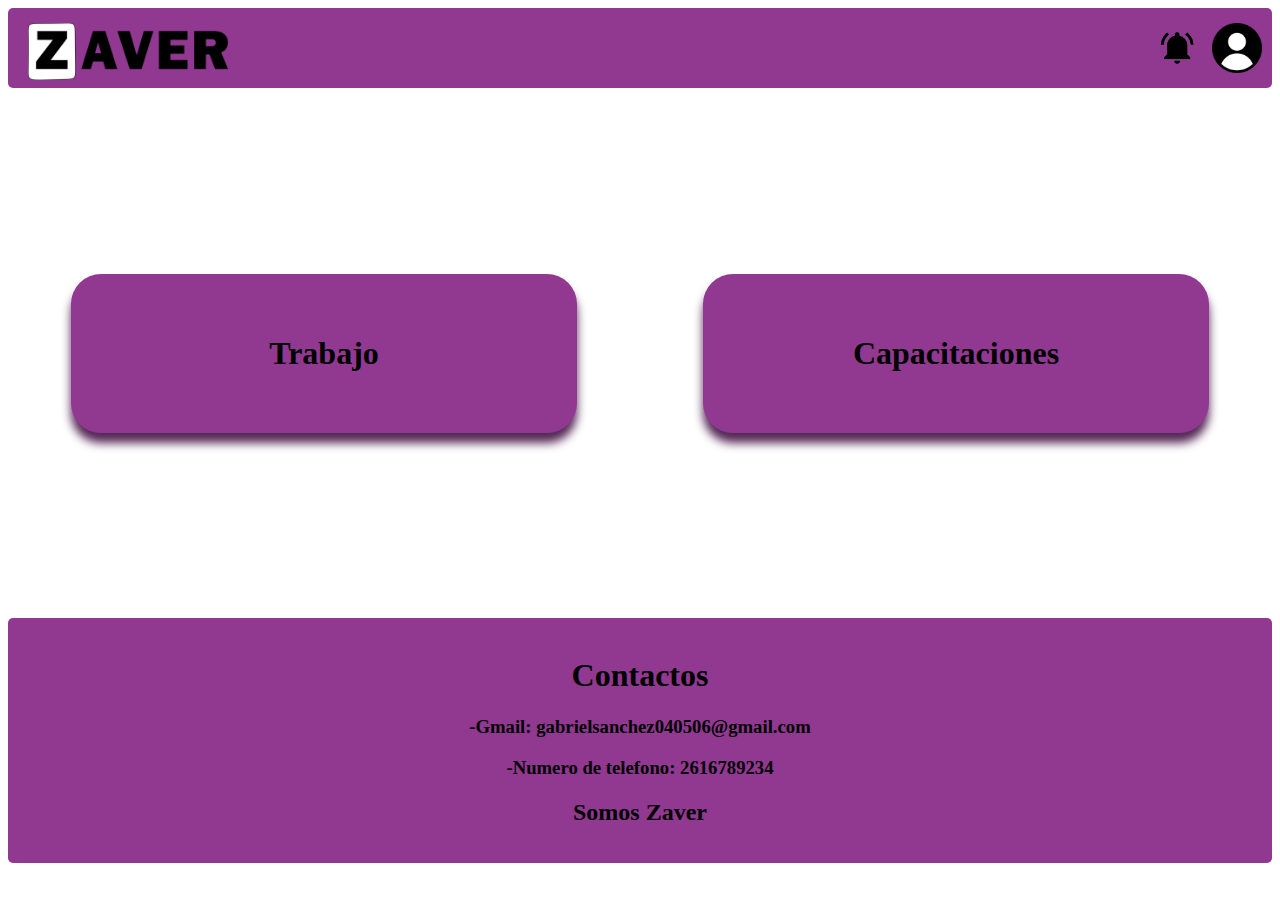
<file: index.html>
<!DOCTYPE html>
<html lang="en">
<head>
    <meta charset="UTFN-8">
    <meta http-equiv="X-UA-Compatible" content="IE=edge">
    <meta name="viewport" content="width=device-width, user-scalable-no, initial-scale=1.0, maximum-scale=1.0, minimum-scale=1.0">
    <title>Zaver</title>
    <link rel="stylesheet" href="art.css">
    <link rel="shortcut icon" href="Favicon .png">
</head>

<body>
    
   <header>
    <div class="cont-header">
        <a class="imagen" href="index.html"><img src="Isologotipo.png" width="200"></a>
    </div>
    <div class="cont-header">
        <img src="notificacion.png" width="60">
        <a href="perfil.html"><img class="imagen" src="585e4beacb11b227491c3399.png" width="50"></a>
    </div>
   </header>    

   <center>
    <div class="primer-contenedor1"> 

        <div class ="contenedores">
            <H1>Trabajo</H1>
            <nav class="dropdown-content">
                <a id="link" href="contratar.html">Contratar</a>
                <a id="link" href="Buscar.html">Buscar</a>
            </nav>
        </div>

        <div class="contenedores">
            <H1>Capacitaciones</H1>
            <nav class="dropdown-content">
                <a id="link" href="capacitaciones.html">Capacitaciones</a>
                <a id="link" href="MisCapacitaciones.html">Mis capacitaciones</a>
            </nav>
        </div>

   </div>
   
   <footer>
    <br>
    <h1>Contactos</h1>
    <h3>-Gmail: gabrielsanchez040506@gmail.com</h3>
    <h3>-Numero de telefono: 2616789234</h3>
    <h2>Somos Zaver</h2>
    <br>
   </footer>

   </center>

</body>

</html>
</file>
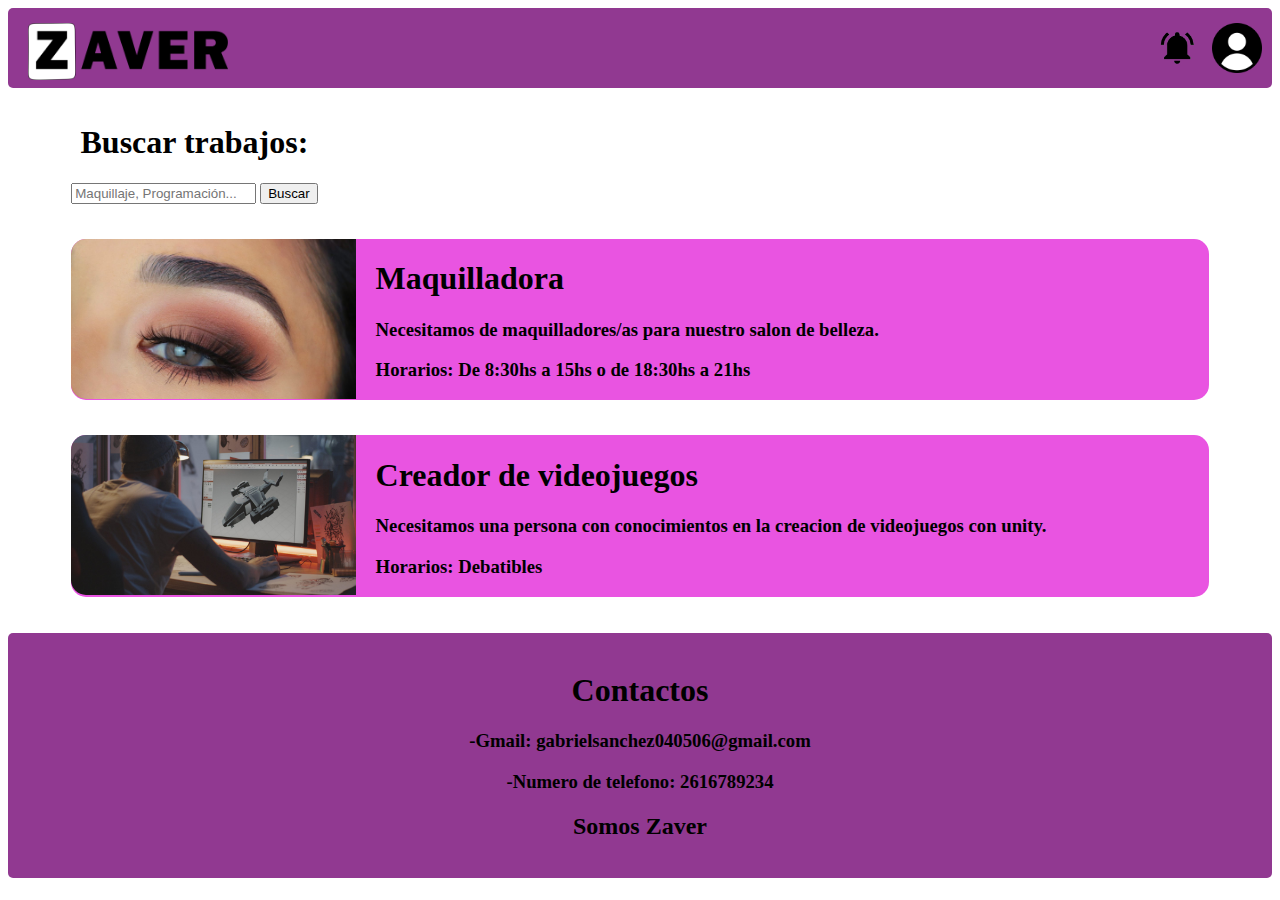
<file: Buscar.html>
<!DOCTYPE html>
<html lang="en">
<head>
    <meta charset="UTF-8">
    <meta http-equiv="X-UA-Compatible" content="IE=edge">
    <meta name="viewport" content="width=device-width, user-scalable-no, initial-scale=1.0, maximum-scale=1.0, minimum-scale=1.0">
    <title>Buscar Trabajo</title>
    <link rel="stylesheet" href="art.css">
    <link rel="shortcut icon" href="Favicon .png">
</head>
<body>
    <header>
        <div class="cont-header">
            <a class="imagen" href="index.html"><img src="Isologotipo.png" width="200"></a>
        </div>
        <div class="cont-header">
            <img src="notificacion.png" width="60">
            <a href="perfil.html"><img class="imagen" src="585e4beacb11b227491c3399.png" width="50"></a>
        </div>
       </header>

       <center>
        <div class="Busqueda-trabajo-cont">

         <div>
            <h1>Buscar trabajos:</h1> 
                <input type="search"  placeholder="Maquillaje, Programación...">
                <input type="submit" value="Buscar">
         </div>

        </div>

        <div class="contenedor-capacitaciones">
            <img class="imagenes-cap2" src="maxresdefault.jpg">
            <div class="texto-cap">
              <h1>Maquilladora</h1>
              <h3>Necesitamos de maquilladores/as para nuestro salon de belleza.</h3>
              <h3>Horarios: De 8:30hs a 15hs o de 18:30hs a 21hs</h3>
            </div>
        </div>

        <div class="contenedor-capacitaciones">
            <img class="imagenes-cap2" src="creacion de videojuegos.jpg">
            <div class="texto-cap">
              <h1>Creador de videojuegos</h1>
              <h3>Necesitamos una persona con conocimientos en la creacion de videojuegos con unity.</h3>
              <h3>Horarios: Debatibles</h3>
            </div>
        </div>

<br><br>

        <footer>
            <br>
            <h1>Contactos</h1>
            <h3>-Gmail: gabrielsanchez040506@gmail.com</h3>
            <h3>-Numero de telefono: 2616789234</h3>
            <h2>Somos Zaver</h2>
            <br>
        </footer>

       </center>


</body>
</html>
</file>
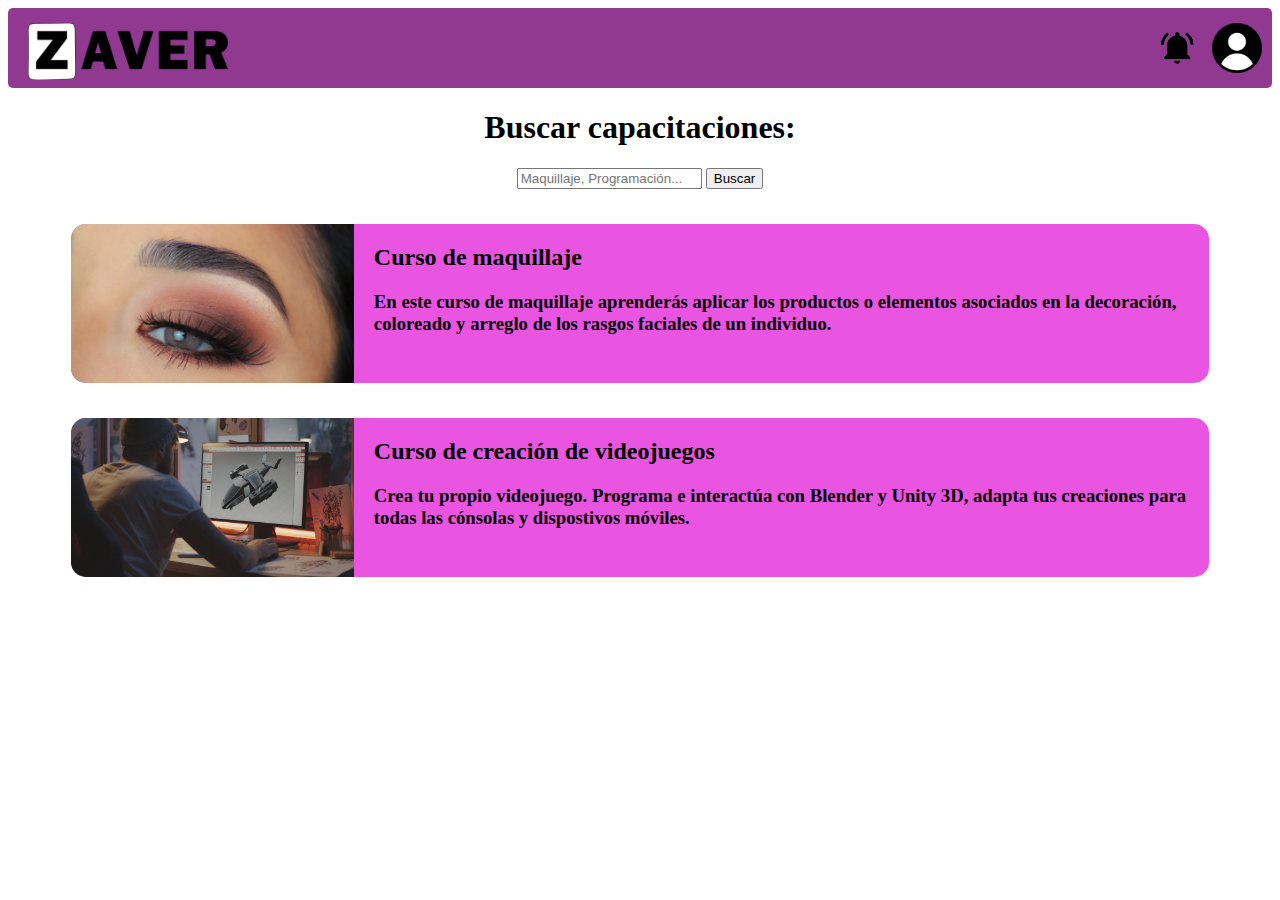
<file: capacitaciones.html>
<!DOCTYPE html>
<html lang="en">
<head>
    <meta charset="UTF-8">
    <meta http-equiv="X-UA-Compatible" content="IE=edge">
    <meta name="viewport" content="width=device-width, user-scalable-no, initial-scale=1.0, maximum-scale=1.0, minimum-scale=1.0">
    <title>Capacitaciones</title>
    <link rel="stylesheet" href="art.css">
    <link rel="shortcut icon" href="Favicon .png">
</head>
<body>

    <header>
        <div class="cont-header">
            <a class="imagen" href="index.html"><img src="Isologotipo.png" width="200"></a>
        </div>
        <div class="cont-header">
            <img src="notificacion.png" width="60">
            <a href="perfil.html"><img class="imagen" src="585e4beacb11b227491c3399.png" width="50"></a>
        </div>
       </header>

<center>

    <div class="primer-contenedor2">

            <h1>Buscar capacitaciones:</h1> <input type="search" class="" placeholder="Maquillaje, Programación...">
            <input type="submit" value="Buscar">

        <div class="contenedor-capacitaciones">
            <img class="imagenes-cap2" src="maxresdefault.jpg">
            <div class="texto-cap">
              <h2>Curso de maquillaje</h2>
              <h3>En este curso de maquillaje aprenderás aplicar los productos o elementos asociados en la decoración, coloreado y arreglo de los rasgos faciales de un individuo.</h3>
            </div>
        </div>

        <div class="contenedor-capacitaciones">
            <img class="imagenes-cap2" src="creacion de videojuegos.jpg">
            <div class="texto-cap">
              <h2>Curso de creación de videojuegos</h2>
              <h3>Crea tu propio videojuego. Programa e interactúa con Blender y Unity 3D, adapta tus creaciones para todas las cónsolas y dispostivos móviles.</h3>
            </div>
        </div>
       </div>   

</center>
</body>
</html>
</file>
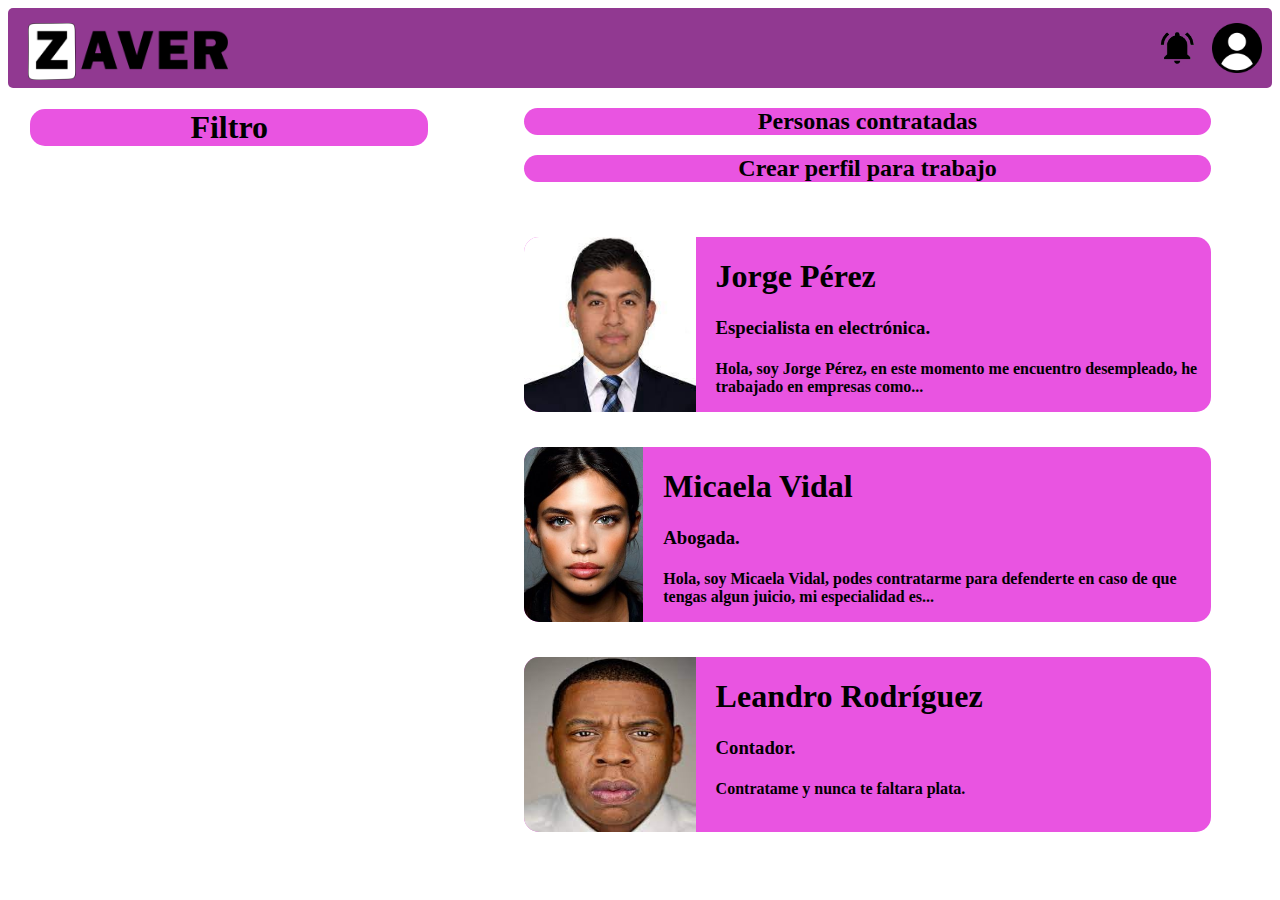
<file: contratar.html>
<!DOCTYPE html>
<html lang="en">
<head>
    <meta charset="UTF-8">
    <meta http-equiv="X-UA-Compatible" content="IE=edge">
    <meta name="viewport" content="width=device-width, user-scalable-no, initial-scale=1.0, maximum-scale=1.0, minimum-scale=1.0">
    <title>Contratar gente</title>
    <link rel="stylesheet" href="art.css">
    <link rel="shortcut icon" href="Favicon .png">
</head>
<body>
    
    <header>
        <div class="cont-header">
            <a class="imagen" href="index.html"><img src="Isologotipo.png" width="200"></a>
        </div>
        <div class="cont-header">
            <img src="notificacion.png" width="60">
            <a href="perfil.html"><img class="imagen" src="585e4beacb11b227491c3399.png" width="50"></a>
        </div>
       </header>
    
    <center>
        <div class="especificaciones">
            <input type="checkbox" name="" id="HOLA">
            <label class="AA" for="HOLA">
                <h1>Filtro</h1>
            </label>
            <div class="filtro-A">
                <h5>Especialidad: </h5>
                <input type="text">
                <br>
                <br>
                <br>
                <h5>Nivel de estudio: </h5>
                <select name="option" id="">
                 <option value="">Primario</option>
                 <option value="">Secundario</option>
                 <option value="">Terciario</option>
                 <option value="">Terciario y más</option>
                </select>
                <br>
                <input type="submit" value="Filtrar">
            </div>
        </div>

        <div class="personas">
                <a id="link" href="perContratas.html">
                    <div class="Perfil-Trabajo">
                        <h2>Personas contratadas</h2>
                    </div>
                </a>
                <div class="Perfil-Trabajo">
                    <h2>&nbsp;Crear perfil para trabajo&nbsp;</h2>
                </div>
        </div>

        <div class="personas">
            <div class="contenedor-personas">
                <img class="imagenes-cap2" src="jorge.jfif">
                <div class="texto-cap">
                  <h1>Jorge Pérez</h1>
                  <h3>Especialista en electrónica.</h3>
                  <h4>Hola, soy Jorge Pérez, en este momento me encuentro desempleado, he trabajado en empresas como...</h4>
                </div>
            </div>
        </div>

        <div class="personas">
            <div class="contenedor-personas">
                <img class="imagenes-cap2" src="Micaela.jpg">
                <div class="texto-cap">
                  <h1>Micaela Vidal</h1>
                  <h3>Abogada.</h3>
                  <h4>Hola, soy Micaela Vidal, podes contratarme para defenderte en caso de que tengas algun juicio, mi especialidad es...</h4>
                </div>
            </div>
        </div>

        <div class="personas">
            <div class="contenedor-personas">
                <img class="imagenes-cap2" src="leandro.jfif">
                <div class="texto-cap">
                  <h1>Leandro Rodríguez</h1>
                  <h3>Contador.</h3>
                  <h4>Contratame y nunca te faltara plata.</h4>
                </div>
            </div>
        </div>

    </center>

</body>
</html>
</file>
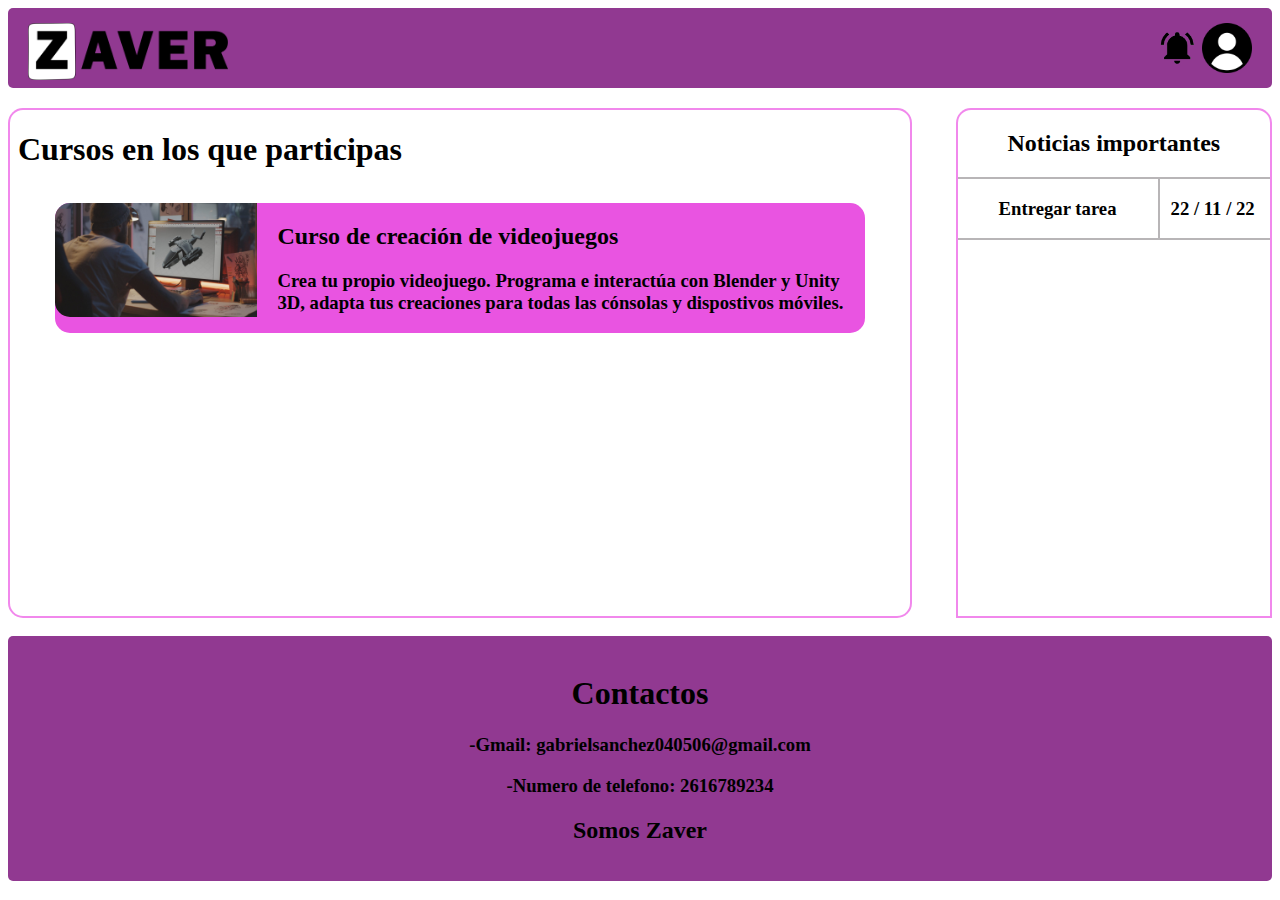
<file: MisCapacitaciones.html>
<!DOCTYPE html>
<html lang="en">
<head>
    <meta charset="UTF-8">
    <meta http-equiv="X-UA-Compatible" content="IE=edge">
    <meta name="viewport" content="width=device-width, user-scalable-no, initial-scale=1.0, maximum-scale=1.0, minimum-scale=1.0">
    <title>Mis Capacitaciones</title>
    <link rel="stylesheet" href="art.css">
    <link rel="shortcut icon" href="Favicon .png">
</head>
<body>
    <header>
        <div class="cont-header">
            <a class="imagen" href="index.html"><img src="Isologotipo.png" width="200"></a>
        </div>
        <div class="cont-header">
                <img src="notificacion.png" width="60">
                <a href="perfil.html"><img src="585e4beacb11b227491c3399.png" width="50"></a>
        </div>
    </header>

    <div class="primer-contenedor1">

    <div class="capacitaciones-activas">
        <h1>&nbsp;Cursos en los que participas</h1>
        <center>
            <div class="contenedor-capacitaciones">
                <img class="imagenes-cap2" src="creacion de videojuegos.jpg">
                <div class="texto-cap">
                  <h2>Curso de creación de videojuegos</h2>
                  <h3>Crea tu propio videojuego. Programa e interactúa con Blender y Unity 3D, adapta tus creaciones para todas las cónsolas y dispostivos móviles.</h3>
                </div>
            </div>
        </center>
        <br>
    </div>
    &nbsp;&nbsp;&nbsp;&nbsp;&nbsp;&nbsp;&nbsp;&nbsp;&nbsp;&nbsp;&nbsp;
    <div class="importante">
        <h2>Noticias importantes</h2>
        <div class="noticias">
           <div class="Tarea">
            <h3>Entregar tarea </h3>
           </div>

           <div class="Fecha">
            <h3> 22 / 11 / 22</h3>
           </div>
        </div>
    </div>

</div>
    
<br>
<center>
    <footer>
        <br>
        <h1>Contactos</h1>
        <h3>-Gmail: gabrielsanchez040506@gmail.com</h3>
        <h3>-Numero de telefono: 2616789234</h3>
        <h2>Somos Zaver</h2>
        <br>
    </footer>
</center>


</body>
</html>
</file>
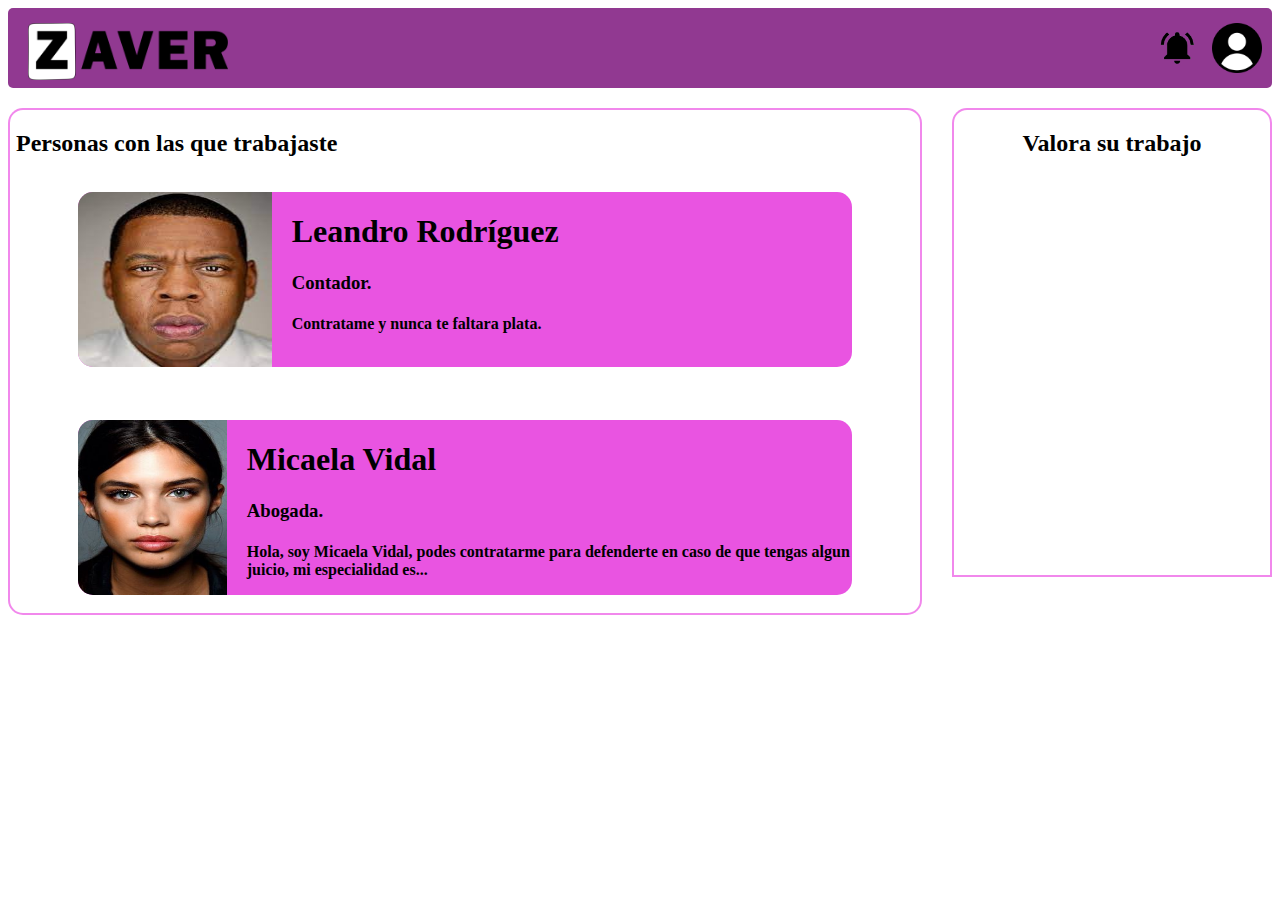
<file: perContratas.html>
<!DOCTYPE html>
<html lang="en">
<head>
    <meta charset="UTF-8">
    <meta http-equiv="X-UA-Compatible" content="IE=edge">
    <meta name="viewport" content="width=device-width, user-scalable-no, initial-scale=1.0, maximum-scale=1.0, minimum-scale=1.0">
    <title>Personas contratadas</title>
    <link rel="stylesheet" href="art.css">
    <link rel="shortcut icon" href="Favicon .png">
</head>
<body>
    <header>
        <div class="cont-header">
            <a class="imagen" href="index.html"><img src="Isologotipo.png" width="200"></a>
        </div>
        <div class="cont-header">
            <img src="notificacion.png" width="60">
            <a href="perfil.html"><img class="imagen" src="585e4beacb11b227491c3399.png" width="50"></a>
        </div>
    </header>

    <div class="capacitaciones-activas">
        <h2>&nbsp;Personas con las que trabajaste</h2>
        <center>
                <div class="contenedor-personas">
                    <img class="imagenes-cap2" src="leandro.jfif">
                    <div class="texto-cap">
                      <h1>Leandro Rodríguez</h1>
                      <h3>Contador.</h3>
                      <h4>Contratame y nunca te faltara plata.</h4>
                    </div>
                </div>
                <br>
                <div class="contenedor-personas">
                    <img class="imagenes-cap2" src="Micaela.jpg">
                    <div class="texto-cap">
                      <h1>Micaela Vidal</h1>
                      <h3>Abogada.</h3>
                      <h4>Hola, soy Micaela Vidal, podes contratarme para defenderte en caso de que tengas algun juicio, mi especialidad es...</h4>
                    </div>
                </div>
                <br>
        </center>
    </div>

    <div class="importante">
        <h2>Valora su trabajo</h2>
        <br>
        <center>
         <iframe style="width: 100%; overflow: hidden;"  scrolling="no" frameborder="0" src="https://editor.p5js.org/GaBiLkn/full/5PuY6yiur"></iframe>
            <br><br><br><br><br>
         <iframe style="width: 100%; overflow: hidden;"  scrolling="no" frameborder="0" src="https://editor.p5js.org/GaBiLkn/full/5PuY6yiur"></iframe>  
        </center>
   </div>

</body>
</html>
</file>
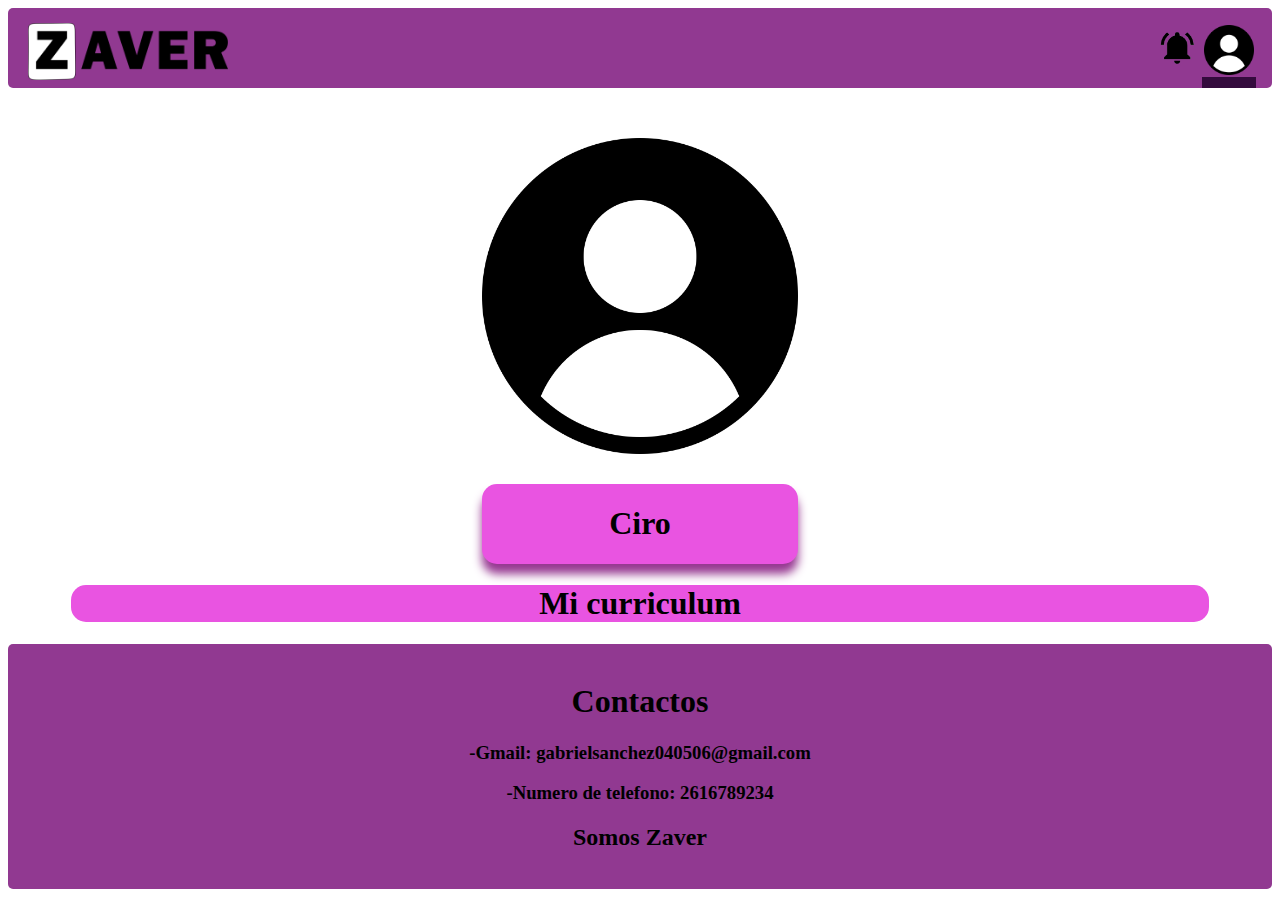
<file: perfil.html>
<!DOCTYPE html>
<html lang="en">
<head>
    <meta charset="UTF-8">
    <meta http-equiv="X-UA-Compatible" content="IE=edge">
    <meta name="viewport" content="width=device-width, user-scalable-no, initial-scale=1.0, maximum-scale=1.0, minimum-scale=1.0">
    <title>Perfil</title>
    <link rel="stylesheet" href="art.css">
    <link rel="shortcut icon" href="Favicon .png">
</head>
<body>

    <header>
        <div class="cont-header">
            <a class="imagen" href="index.html"><img src="Isologotipo.png" width="200"></a>
        </div>
        <div class="cont-header">
                <img src="notificacion.png" width="60">
                <a href="perfil.html"><img class="inPage" src="585e4beacb11b227491c3399.png" width="50"></a>
        </div>
    </header>

    <center>
    <div class="con-perfil">
        <img src="585e4beacb11b227491c3399.png" class="perfil">

        <div class="contenedores-perfil">
            <h1>Ciro</h1>
        </div>  
    </div>

    <label class="subir-curriculum">
        <h1>Mi curriculum</h1> 
        <input type="file" id="A">
    </label>

    <footer>
        <br>
        <h1>Contactos</h1>
        <h3>-Gmail: gabrielsanchez040506@gmail.com</h3>
        <h3>-Numero de telefono: 2616789234</h3>
        <h2>Somos Zaver</h2>
        <br>
       </footer>

    </center>
   
</body>
</html>
</file>
<file: art.css>
body{
  font-family: 'Calibri';
}

@media screen and (max-width: 700px){
  body{
  font-size:12px;
  }
}

@media screen and (max-width: 400px){
  body{
  font-size:10px;
  }
}

header{
    width: 100%;
    height: 80px;
    background-color:  rgb(145, 57, 145);
    border-radius: 5px;
    display: flex;
    align-items: center;
    justify-content: space-between;
}

.cont-header{
    margin: auto;
    margin-left: 10px;
    margin-right: 70px;
    width: 50px;
    height: 50px;
    display: flex;
}

.primer-contenedor1{
    display: flex;
    height: 530px;
    width: 100%;
}

.contenedores{
    display: flex;
    border-radius: 30px;
    cursor: pointer;
    margin: auto;
    box-shadow: 0px 10px 10px 0px rgb(85, 40, 85);
    background-color: rgb(145, 57, 145);
    width: 40%;
    height: 30%;
    align-items: center;
    justify-content: center;
}

#link{
  color: black;
  text-decoration: none;
}

.dropdown-content {
    text-align: center;
    border-radius: 0px 0px 30px 30px;
    font-size: 20px;
    display: none;
    position: absolute;
    width: 39.5%;
    overflow: auto;
    box-shadow: 0px 10px 10px 0px rgb(85, 40, 85);
    transition: all 0.7s;
    transform: translateY(80px);
  }

  .contenedores:hover .dropdown-content {
    background-color: rgb(184, 88, 184);
    display: block;
  }

  .dropdown-content a {
    display: block; 
    color: #000000;
    padding: 5px;
    text-decoration: none;
  }

  .dropdown-content a:hover {
    color: #FFFFFF;
    background-color: rgb(145, 57, 145);
  }

  .perfil{
    display: flex;
    border-radius: 30px;
    margin: auto;
    margin-top: 50px;
    width: 50%;
    align-items: center;
    justify-content: center;
  }
  
.contenedores-perfil{
    display: flex;
    border-radius: 15px;
    margin: auto;
    margin-top: 30px;
    box-shadow: 0px 10px 10px 0px rgb(150, 56, 145);
    background-color: rgb(233, 84, 225);
    width: 50%;
    align-items: center;
    justify-content: center;
}

.con-perfil{
  justify-content: center;
  align-items: center;
  width: 50%;
}

.inPage{
  border-bottom: 11px solid rgb(52, 11, 61);
  padding: 2px;
}

.imagen{
  margin-left: 10px;
}

.imagen:hover{
  opacity: 50%;
}

.primer-contenedor2{
  display: block;
  height: 530px;
  width: 100%;
  justify-content: center;
} 

.contenedor-capacitaciones{
  display: flex;
  margin-top: 35px;
  cursor: pointer;
  border-radius: 15px;
  background-color: rgb(233, 84, 225);
  height: 30%;
  width: 90%;
}

.texto-cap{ 
  margin-left: 20px;
  text-align: left;
}

.contenedor-capacitaciones:hover{
  box-shadow: 0px 10px 10px 0px rgb(85, 40, 85);
}

.capacitaciones-activas{
  align-items: center;
  margin-top: 20px;
  background-color: white;
  width: 72%;
  border-radius: 15px;
  border: 2px solid rgba(235, 83, 228, 0.692);
  float: left;
}

.importante{
  background-color: white;
  text-align: center;
  margin-top: 20px;
  border-radius: 15px 15px 0px 0px;
  border: 2px solid rgba(235, 83, 228, 0.692);
  width: 25%;
  float: right;
}

.noticias{
  display: flex;
  width: 100%;
  margin-bottom: 2px;
  border-top: 2px solid rgb(184, 181, 183);
  border-bottom: 2px solid rgb(184, 181, 183);
}

.Tarea{
  text-align: center;
  float: left;
  width: 64%;
}

.Fecha{
  text-align: center;
  float: right;
  width: 34%;
  border-left: 2px solid rgb(184, 181, 183);
}

.Busqueda-trabajo-cont{
  display: flex;
  align-items: center;
  justify-content: space-between;
  width: 90%;
  margin-top: 15px;
  height: 10%;
}

.subir-curriculum input[type=file]{
  border-radius: 15px;
  border: 2px solid rgba(235, 83, 228, 0.692);
  background-color: rgb(233, 84, 225);
  cursor: pointer;
}

.subir-curriculum:hover{
  box-shadow: 0px 10px 10px 0px rgb(85, 40, 85);
}

.cont-trabajos-1{
  display: block;
  height: 50%;
  width: 100%;
  margin-top: 55px;
  justify-content: center;
  cursor: pointer;
}

.trabajos{
  display: flex;
  margin-top: 35px;
  border-radius: 15px;
  background-color: rgb(233, 84, 225);
  height: 20%;
  width: 75%;
}

.especificaciones{
  width: 35%;
  float: left;
}

.personas{ 
  width: 64%;
  float: right;
}

.contenedor-personas{
  display: flex;
  margin-top: 35px;
  cursor: pointer;
  border-radius: 15px;
  background-color: rgb(233, 84, 225);
  height: 175px;
  width: 85%;
}

.imagenes-cap2{
  width: 25%;
  height: 100%;
  border-radius: 15px 0px 0px 15px;
} 

.contenedor-personas:hover{
  box-shadow: 0px 10px 10px 0px rgb(85, 40, 85);
}

#A{
  display: none;
}

label{
  width: 90%;
  height: 20%;  
  border-radius: 15px;
  display: block;
  position: relative;
  cursor: pointer;
  z-index: 100;
  background-color: rgb(233, 84, 225);
}

label:hover{
  box-shadow: 0px 10px 10px 0px rgb(85, 40, 85);
}

#HOLA:checked ~ .filtro-A{
  opacity: 100%;
}

#HOLA{
  display: none;
}

.filtro-A{
  width: 90%;
  height: 20%;
  margin-top: 15px;
  background-color: rgb(192, 73, 186);
  font-size: xx-large;
  border-radius: 15px;
  transition: all 0.5s;
  opacity: 0%;
}

.Perfil-Trabajo{
  width: 85%;
  height: 20%;
  margin-top: 15px;
  border-radius: 15px;
  background-color: rgb(233, 84, 225);
}

.Perfil-Trabajo:hover{
  box-shadow: 0px 10px 10px 0px rgb(85, 40, 85);
}

.separacion{
  margin-top: 60px;
}

footer{
  background-color:  rgb(145, 57, 145);
  border-radius: 5px;
}
</file>
